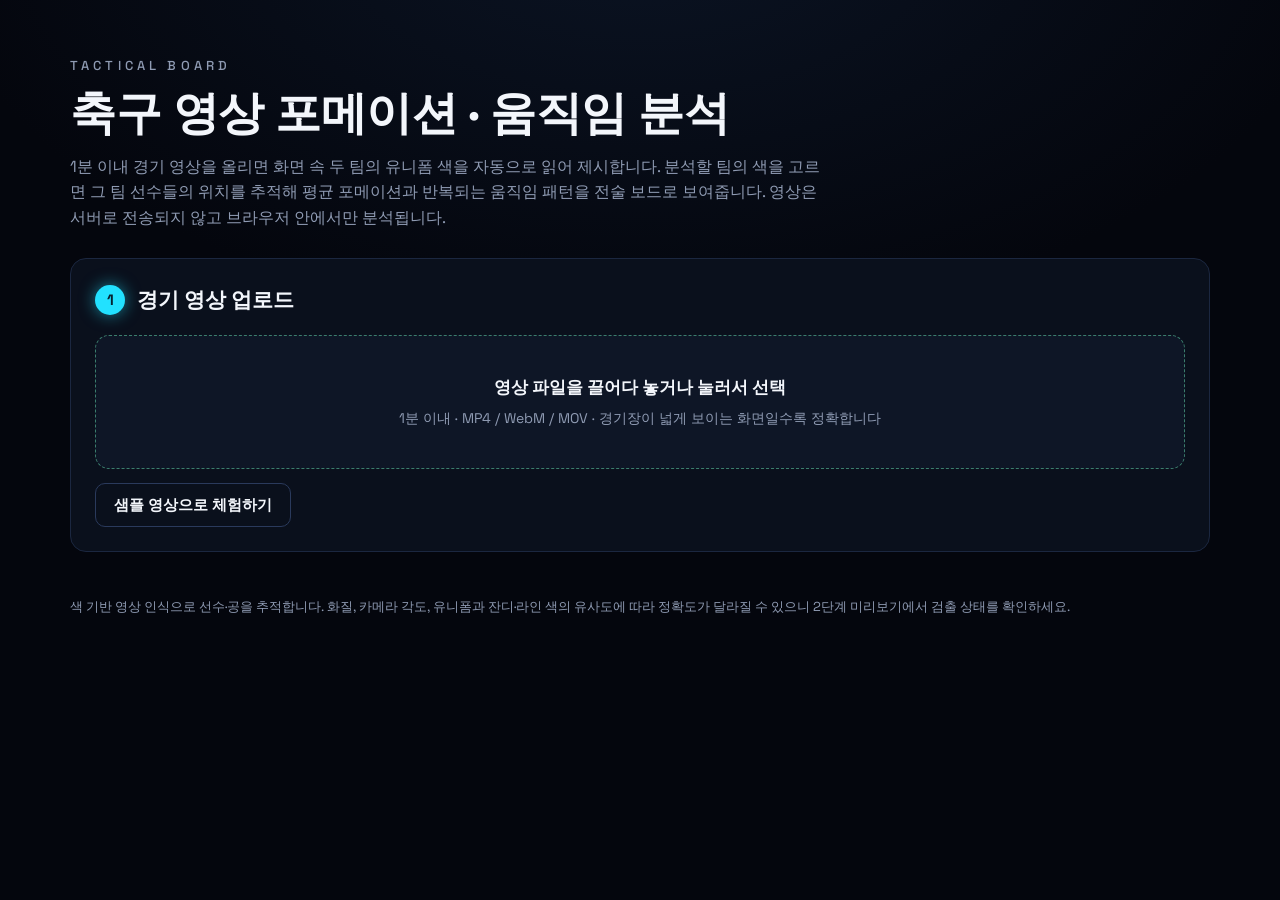
<file: index.html>
<!doctype html>
<html lang="ko">
<head>
<meta charset="utf-8">
<meta name="viewport" content="width=device-width, initial-scale=1">
<title>FCY Tactical Board — 축구 영상 포메이션·움직임 분석</title>
<meta name="description" content="1분 이내 축구 경기 영상을 올리고 유니폼 색으로 팀을 지정하면 평균 포메이션과 움직임 패턴을 전술 보드로 보여줍니다.">
<link rel="preconnect" href="https://fonts.googleapis.com">
<link rel="preconnect" href="https://fonts.gstatic.com" crossorigin>
<link href="https://fonts.googleapis.com/css2?family=Space+Grotesk:wght@500;600;700&display=swap" rel="stylesheet">
<link rel="stylesheet" href="css/style.css">
</head>
<body>
<header class="top">
  <div class="wrap">
    <p class="eyebrow">TACTICAL BOARD</p>
    <h1>축구 영상 포메이션 · 움직임 분석</h1>
    <p class="lead">1분 이내 경기 영상을 올리면 화면 속 두 팀의 유니폼 색을 자동으로 읽어 제시합니다. 분석할 팀의 색을 고르면 그 팀 선수들의 위치를 추적해 평균 포메이션과 반복되는 움직임 패턴을 전술 보드로 보여줍니다. 영상은 서버로 전송되지 않고 브라우저 안에서만 분석됩니다.</p>
  </div>
</header>

<main class="wrap">
  <!-- 1. 업로드 -->
  <section class="card" id="sec-upload">
    <h2><span class="step">1</span>경기 영상 업로드</h2>
    <label class="drop" id="drop">
      <input type="file" id="file" accept="video/*" hidden>
      <strong>영상 파일을 끌어다 놓거나 눌러서 선택</strong>
      <span>1분 이내 · MP4 / WebM / MOV · 경기장이 넓게 보이는 화면일수록 정확합니다</span>
    </label>
    <div class="row">
      <button class="btn ghost" id="btn-sample" type="button">샘플 영상으로 체험하기</button>
      <span class="muted" id="file-info"></span>
    </div>
    <p class="error" id="upload-error" hidden></p>
  </section>

  <!-- 2. 분석 팀 선택 -->
  <section class="card" id="sec-setup" hidden>
    <h2><span class="step">2</span>분석할 팀 선택</h2>
    <p class="muted pick-lead">영상에서 읽어 낸 두 팀의 필드 플레이어 유니폼 색입니다. 분석할 팀의 색을 누르면 나머지 색이 상대 팀이 됩니다.</p>
    <div class="team-pick" id="team-pick"></div>
    <p class="team-name" id="team-name"></p>
    <p class="error" id="color-warn" hidden></p>
    <div class="setup">
      <div class="preview">
        <div class="canvas-box"><canvas id="preview"></canvas></div>
        <div class="row">
          <input type="range" id="scrub" min="0" max="1000" value="100" aria-label="미리보기 시점">
          <span class="muted mono" id="scrub-t">0.0s</span>
        </div>
        <p class="muted" id="detect-info"></p>
        <p class="legend-line"><i class="sw home"></i>분석 대상 팀 <i class="sw away"></i>상대 팀 (팀 선택 전에는 각 유니폼 색) <i class="sw ball"></i>공 후보 <i class="sw mid"></i>인식한 중앙선·센터서클 <i class="sw quad"></i>경기장 영역(고정 전체 화면에서 모서리 조정)</p>
      </div>
      <div class="controls">
        <div class="field">
          <h3>분석 대상 팀의 공격 방향 <small>(영상 화면 기준)</small></h3>
          <div class="seg" id="seg-attack">
            <button type="button" data-v="right">→ 오른쪽</button>
            <button type="button" data-v="left">← 왼쪽</button>
            <button type="button" data-v="up">↑ 위쪽</button>
            <button type="button" data-v="down">↓ 아래쪽</button>
          </div>
        </div>
        <div class="field">
          <h3>카메라 종류</h3>
          <div class="seg col" id="seg-mode">
            <button type="button" data-v="partial"><b>중계 화면</b><span>경기장 일부만 보이고 카메라가 움직임</span></button>
            <button type="button" data-v="full"><b>고정 전체 화면</b><span>경기장 전체가 한 화면에 보임</span></button>
          </div>
          <p class="muted" id="mode-hint"></p>
        </div>
      </div>
    </div>
  </section>

  <!-- 3. 분석 -->
  <section class="card" id="sec-run" hidden>
    <h2><span class="step">3</span>분석 실행</h2>
    <div class="actions">
      <button class="btn primary" id="btn-start" type="button">시작 포메이션 구조</button>
      <button class="btn primary" id="btn-formation" type="button">평균 선수 위치</button>
      <button class="btn primary alt" id="btn-movement" type="button">움직임 변화</button>
    </div>
    <div class="progress" id="progress" hidden>
      <div class="bar"><i id="bar"></i></div>
      <span class="muted" id="progress-text"></span>
    </div>
    <p class="error" id="run-error" hidden></p>
  </section>

  <!-- 결과: 시작 포메이션 구조 / 평균 선수 위치 -->
  <section class="card" id="sec-start" hidden>
    <h2>시작 포메이션 구조</h2>
    <div class="result">
      <figure class="board"><img id="start-img" alt="분석 대상 팀의 시작 포메이션 구조 전술 보드"></figure>
      <div class="side">
        <div class="stats" id="start-stats"></div>
        <p class="muted" id="start-note"></p>
        <a class="btn" id="start-dl" download="start-structure.png">사진(PNG) 저장</a>
      </div>
    </div>
  </section>

  <section class="card" id="sec-formation" hidden>
    <h2>평균 선수 위치</h2>
    <div class="result">
      <figure class="board"><img id="formation-img" alt="분석 대상 팀의 평균 선수 위치 전술 보드"></figure>
      <div class="side">
        <div class="stats" id="formation-stats"></div>
        <p class="muted" id="formation-note"></p>
        <a class="btn" id="formation-dl" download="average-position.png">사진(PNG) 저장</a>
      </div>
    </div>
  </section>

  <!-- 결과: 움직임 -->
  <section class="card" id="sec-movement" hidden>
    <h2>움직임 변화 — 반복 패턴</h2>
    <p class="muted" id="movement-note"></p>
    <div class="anims">
      <div class="anim">
        <h3>공 위치에 따른 포메이션 · 움직임 변화</h3>
        <figure class="board"><canvas id="anim-ball"></canvas></figure>
        <button class="btn small" type="button" data-toggle="ball">일시정지</button>
        <div class="patterns" id="pat-ball"></div>
      </div>
      <div class="anim">
        <h3>상대 선수 움직임에 따른 포메이션 · 움직임 변화</h3>
        <figure class="board"><canvas id="anim-opp"></canvas></figure>
        <button class="btn small" type="button" data-toggle="opp">일시정지</button>
        <div class="patterns" id="pat-opp"></div>
      </div>
    </div>
  </section>
</main>

<footer class="wrap foot">
  <p>색 기반 영상 인식으로 선수·공을 추적합니다. 화질, 카메라 각도, 유니폼과 잔디·라인 색의 유사도에 따라 정확도가 달라질 수 있으니 2단계 미리보기에서 검출 상태를 확인하세요.</p>
</footer>

<video id="video" muted playsinline preload="auto" hidden></video>
<script src="js/vision.js"></script>
<script src="js/analysis.js"></script>
<script src="js/board.js"></script>
<script src="js/app.js"></script>
</body>
</html>
</file>
<file: css/style.css>
:root {
  --bg: #04060d; --panel: #0a101c; --panel2: #0e1626; --line: #1b2740;
  --mint: #62d6a8; --cyan: #22e1ff; --pink: #ff5d8f; --text: #f3f6fb; --dim: #8f9bb3;
  --font: "Space Grotesk", "Pretendard", "Apple SD Gothic Neo", "Noto Sans KR", "Malgun Gothic", system-ui, sans-serif;
}
* { box-sizing: border-box; }
[hidden] { display: none !important; }
body {
  margin: 0; background: radial-gradient(1200px 700px at 50% -10%, #0b1424 0%, var(--bg) 60%) fixed, var(--bg);
  color: var(--text); font-family: var(--font); line-height: 1.6; -webkit-font-smoothing: antialiased;
}
.wrap { max-width: 1180px; margin: 0 auto; padding: 0 20px; }
.top { padding: 56px 0 28px; }
.eyebrow { margin: 0 0 10px; color: var(--dim); letter-spacing: .32em; font-size: 13px; font-weight: 500; }
h1 { margin: 0 0 14px; font-size: clamp(28px, 4.4vw, 46px); line-height: 1.15; letter-spacing: -.01em; }
.lead { margin: 0; max-width: 760px; color: var(--dim); font-size: 16px; }
h2 { margin: 0 0 18px; font-size: 21px; display: flex; align-items: center; gap: 12px; }
h3 { margin: 0 0 10px; font-size: 15px; font-weight: 600; }
h3 small { color: var(--dim); font-weight: 500; }
.step {
  display: inline-grid; place-items: center; width: 30px; height: 30px; border-radius: 50%;
  background: var(--cyan); color: #062230; font-size: 15px; font-weight: 700; box-shadow: 0 0 16px rgba(34,225,255,.55);
}
.card { background: var(--panel); border: 1px solid var(--line); border-radius: 16px; padding: 24px; margin-bottom: 20px; }
.muted { color: var(--dim); font-size: 14px; margin: 8px 0 0; }
.mono { font-variant-numeric: tabular-nums; margin: 0; min-width: 48px; text-align: right; }
.error { color: #ff9db8; background: rgba(255,93,143,.09); border: 1px solid rgba(255,93,143,.35); border-radius: 10px; padding: 10px 14px; font-size: 14px; margin: 12px 0 0; }
.row { display: flex; align-items: center; gap: 14px; margin-top: 14px; flex-wrap: wrap; }

.drop {
  display: flex; flex-direction: column; align-items: center; gap: 6px; text-align: center; cursor: pointer;
  padding: 38px 20px; border: 1.5px dashed rgba(98,214,168,.55); border-radius: 14px; background: var(--panel2);
  transition: border-color .15s, background .15s;
}
.drop:hover, .drop.over { border-color: var(--cyan); background: #101b2e; }
.drop strong { font-size: 17px; }
.drop span { color: var(--dim); font-size: 14px; }

.btn {
  display: inline-flex; align-items: center; justify-content: center; gap: 8px; cursor: pointer; text-decoration: none;
  font: 600 15px var(--font); color: var(--text); background: var(--panel2); border: 1px solid #2a3a5c;
  border-radius: 10px; padding: 11px 18px; transition: border-color .15s, transform .05s;
}
.btn:hover { border-color: var(--cyan); }
.btn:active { transform: translateY(1px); }
.btn:disabled { opacity: .5; cursor: progress; }
.btn.small { font-size: 13.5px; padding: 8px 13px; }
.btn.small.on { border-color: var(--cyan); color: var(--cyan); }
.btn.ghost { background: transparent; }
.btn.primary { background: var(--cyan); color: #062230; border-color: var(--cyan); font-size: 17px; padding: 16px 26px; box-shadow: 0 0 24px rgba(34,225,255,.28); }
.btn.primary.alt { background: var(--mint); border-color: var(--mint); box-shadow: 0 0 24px rgba(98,214,168,.28); }
.actions { display: flex; gap: 14px; flex-wrap: wrap; }
.actions .btn { flex: 1 1 220px; }

.setup { display: grid; grid-template-columns: minmax(0, 1.5fr) minmax(280px, 1fr); gap: 26px; }
.canvas-box { border-radius: 12px; overflow: hidden; border: 1px solid var(--line); background: #000; line-height: 0; }
.canvas-box canvas { width: 100%; height: auto; touch-action: none; display: block; }
.canvas-box.picking canvas { cursor: crosshair; }
input[type=range] { flex: 1; accent-color: var(--cyan); min-width: 120px; }
.legend-line { color: var(--dim); font-size: 13px; margin: 8px 0 0; display: flex; flex-wrap: wrap; gap: 4px 6px; align-items: center; }
.sw { width: 12px; height: 12px; border-radius: 3px; display: inline-block; margin-left: 8px; }
.sw.home { background: var(--cyan); } .sw.away { background: var(--pink); } .sw.ball { background: #fff; border-radius: 50%; }
.sw.mid { background: transparent; border: 2px dashed #ffe45c; border-radius: 50%; }
.sw.quad { background: transparent; border: 2px solid var(--mint); }
.field { margin-bottom: 22px; }
.chips { display: flex; flex-wrap: wrap; gap: 8px; margin-bottom: 10px; }
.chip {
  display: inline-flex; align-items: center; gap: 7px; cursor: pointer; font: 500 13.5px var(--font); color: var(--text);
  background: var(--panel2); border: 1px solid #2a3a5c; border-radius: 999px; padding: 6px 12px 6px 8px;
}
.chip i { width: 16px; height: 16px; border-radius: 50%; border: 1px solid rgba(255,255,255,.35); }
.chip.on { border-color: var(--cyan); box-shadow: 0 0 0 1px var(--cyan) inset; }
.chip.auto { padding-left: 12px; }
.team-name { margin: 0 0 18px; font-size: 16px; display: flex; align-items: center; gap: 9px; flex-wrap: wrap; background: var(--panel2); border: 1px solid var(--line); border-radius: 12px; padding: 12px 16px; }
.team-name span { color: var(--dim); font-size: 14px; }
.team-name .vs { margin-left: 18px; }
.team-name b { font-weight: 600; }
.drop.locked { opacity: .55; border-color: #2a3a5c; }
#sec-color .chips { margin-bottom: 0; }
#color-warn { margin: -6px 0 18px; }
.team-name i { width: 20px; height: 20px; border-radius: 50%; border: 1px solid rgba(255,255,255,.4); }
.seg { display: grid; grid-template-columns: repeat(2, 1fr); gap: 8px; }
.seg.col { grid-template-columns: 1fr; }
.seg button {
  cursor: pointer; font: 500 14px var(--font); color: var(--text); background: var(--panel2);
  border: 1px solid #2a3a5c; border-radius: 10px; padding: 10px 12px; text-align: left;
}
.seg button span { display: block; color: var(--dim); font-size: 12.5px; }
.seg button.on { border-color: var(--cyan); box-shadow: 0 0 0 1px var(--cyan) inset; }

.progress { display: flex; align-items: center; gap: 14px; margin-top: 18px; }
.progress .muted { margin: 0; white-space: nowrap; }
.bar { flex: 1; height: 8px; background: var(--panel2); border-radius: 99px; overflow: hidden; }
.bar i { display: block; height: 100%; width: 0; background: linear-gradient(90deg, var(--mint), var(--cyan)); transition: width .15s; }

.result { display: grid; grid-template-columns: minmax(0, 520px) minmax(240px, 1fr); gap: 28px; align-items: start; }
.board { margin: 0 0 12px; border-radius: 14px; overflow: hidden; border: 1px solid var(--line); line-height: 0; background: #03050c; }
.board img, .board canvas { width: 100%; height: auto; display: block; }
.stats { display: grid; grid-template-columns: repeat(2, 1fr); gap: 10px; }
.stat { background: var(--panel2); border: 1px solid var(--line); border-radius: 12px; padding: 12px 14px; }
.stat b { display: block; font-size: 22px; line-height: 1.25; }
.stat span { color: var(--dim); font-size: 12.5px; }
.side .btn { margin-top: 16px; }

.anims { display: grid; grid-template-columns: repeat(2, minmax(0, 1fr)); gap: 26px; margin-top: 18px; }
.patterns { margin-top: 16px; display: grid; gap: 10px; }
.pat { background: var(--panel2); border: 1px solid var(--line); border-radius: 12px; padding: 12px 14px; cursor: pointer; text-align: left; font: inherit; color: inherit; width: 100%; }
.pat.static { cursor: default; }
.pat.on { border-color: var(--cyan); }
.pat h4 { margin: 0 0 4px; font-size: 15px; display: flex; justify-content: space-between; gap: 10px; flex-wrap: wrap; }
.pat h4 em { font-style: normal; color: var(--mint); font-size: 13px; font-weight: 600; }
.pat ul { margin: 0; padding-left: 18px; color: #c5cee0; font-size: 13.5px; }
.foot { color: var(--dim); font-size: 13px; padding: 12px 20px 48px; }

@media (max-width: 860px) {
  .setup, .result, .anims { grid-template-columns: 1fr; }
  .card { padding: 18px; }
  .top { padding-top: 36px; }
}

.shot { display: flex; align-items: center; gap: 12px; flex-wrap: wrap; margin-top: 14px; }
.shot .muted { margin: 0; }
.shot-result { display: flex; gap: 16px; align-items: flex-start; margin-top: 14px; background: var(--panel2); border: 1px solid var(--line); border-radius: 12px; padding: 12px; flex-wrap: wrap; }
.shot-result canvas { width: 200px; max-width: 100%; height: auto; border-radius: 8px; border: 1px solid var(--line); }
.shot-result p { margin: 0 0 10px; font-size: 14.5px; }
.shot-result .chips { margin: 0; }
.team-name .ok { color: var(--mint); font-size: 14px; margin-left: 18px; }

.pick-lead { margin: 0 0 14px; }
.team-pick { display: flex; gap: 12px; flex-wrap: wrap; margin-bottom: 14px; }
.team-btn {
  flex: 1 1 240px; display: flex; align-items: center; gap: 14px; cursor: pointer; text-align: left;
  font: inherit; color: var(--text); background: var(--panel2); border: 1.5px solid #2a3a5c; border-radius: 14px; padding: 16px 18px;
}
.team-btn i { width: 44px; height: 44px; border-radius: 50%; border: 2px solid rgba(255,255,255,.45); flex: none; }
.team-btn b { display: block; font-size: 18px; }
.team-btn small { color: var(--dim); font-size: 13px; }
.team-btn:hover { border-color: var(--cyan); }
.team-btn.on { border-color: var(--cyan); box-shadow: 0 0 0 1px var(--cyan) inset, 0 0 22px rgba(34,225,255,.2); }
.team-btn.on small { color: var(--cyan); }
</file>
